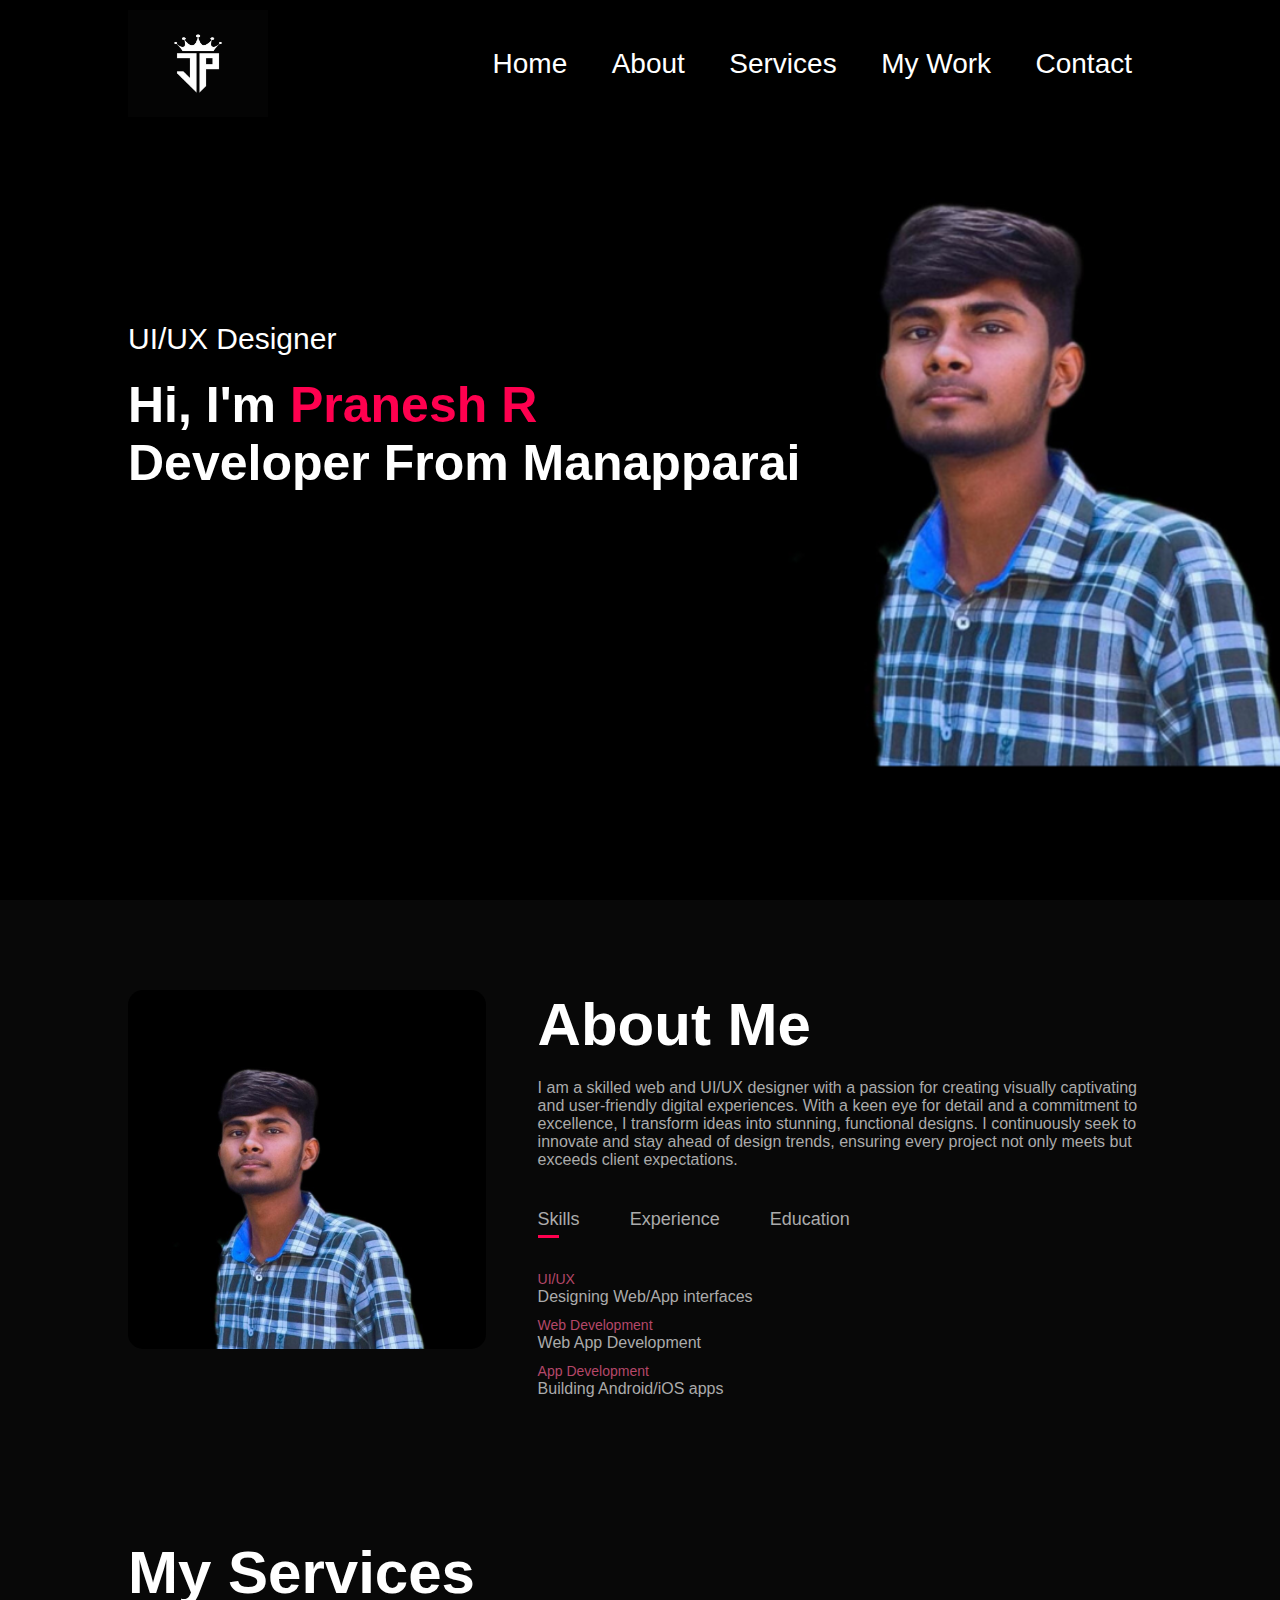
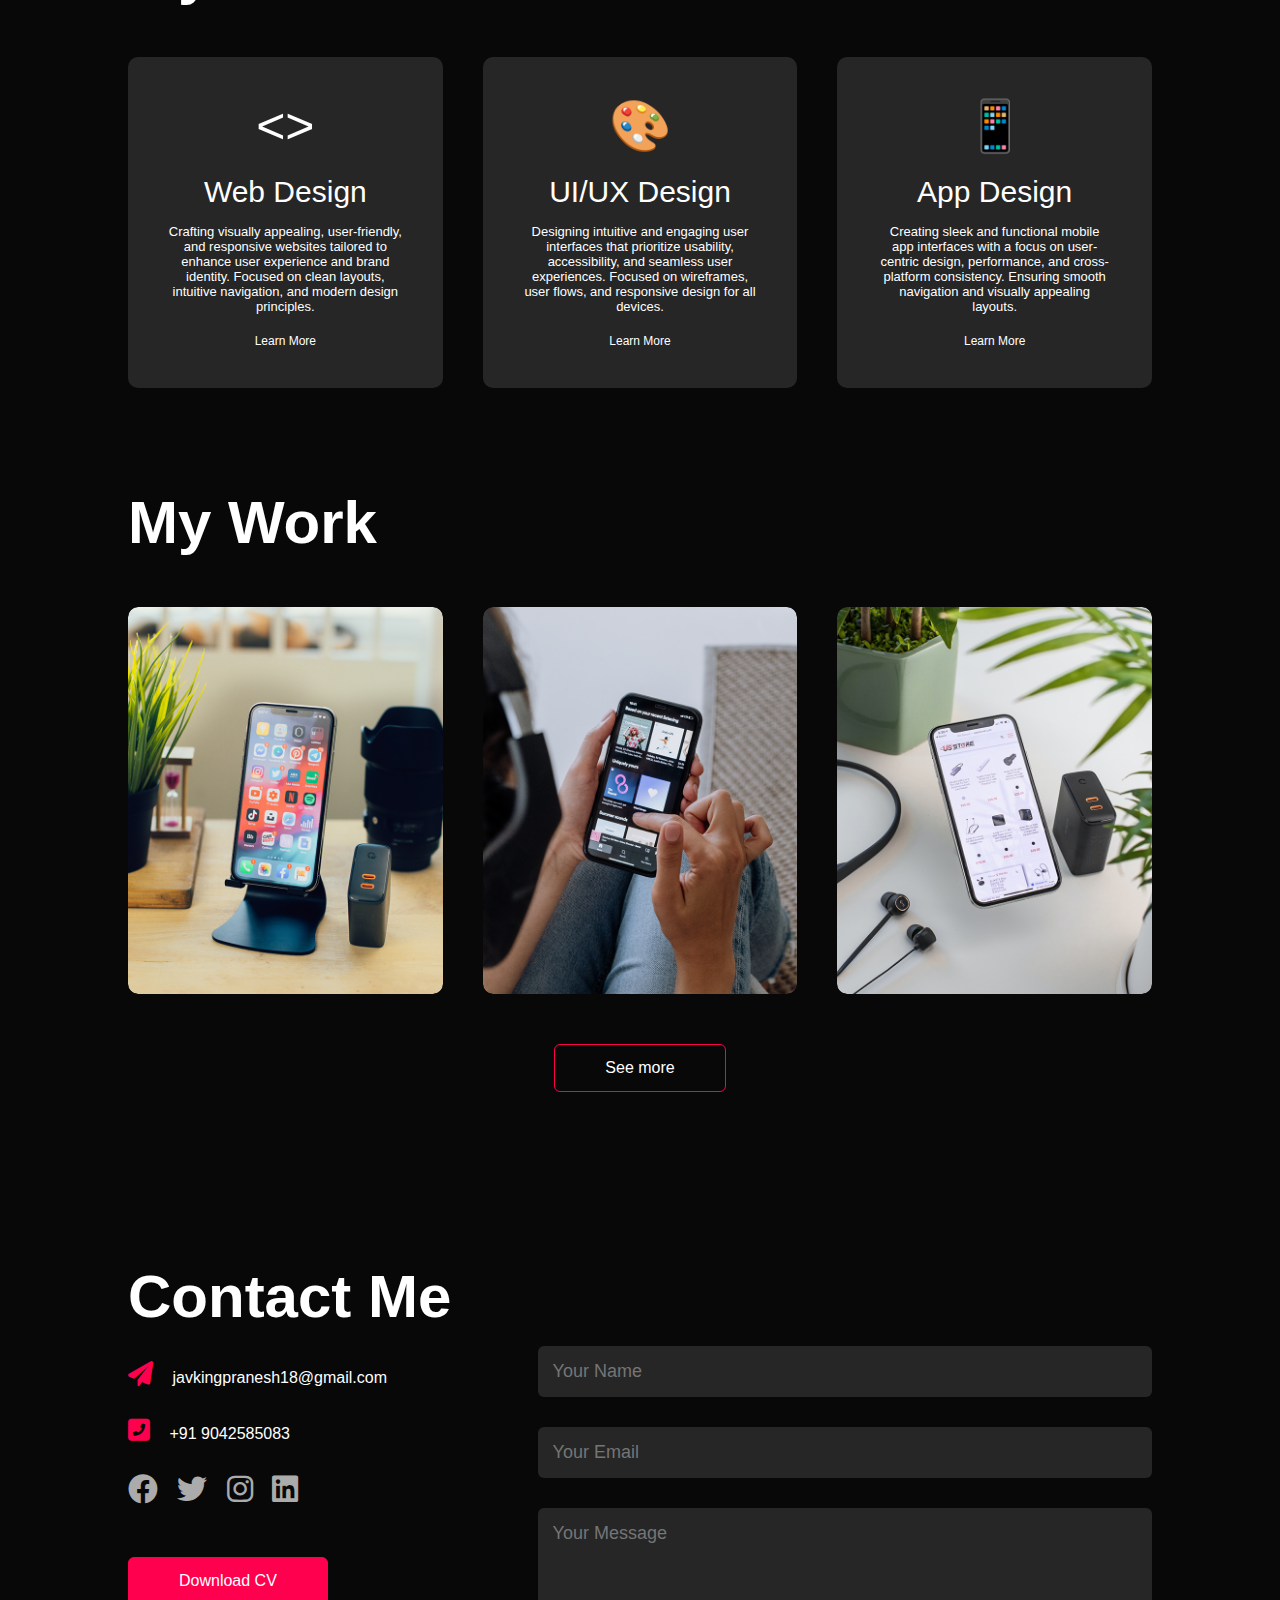
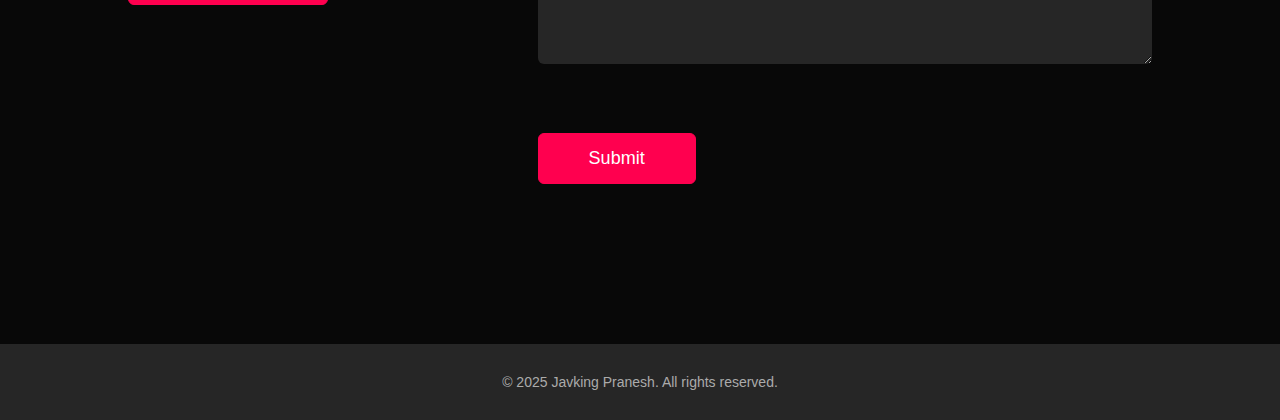
<file: Portfolio/index.html>
<!DOCTYPE html>
<html lang="en">
<head>
    <meta charset="UTF-8">
    <meta name="viewport" content="width=device-width, initial-scale=1.0">
    <title>Pranesh R - Portfolio</title>
    <link rel="stylesheet" href="style.css">
    <!-- Add Font Awesome CSS -->
    <link rel="stylesheet" href="https://cdnjs.cloudflare.com/ajax/libs/font-awesome/6.0.0/css/all.min.css">
</head>
<body>
    <div id="header">
        <div class="container">
            <nav>
                <img src="images/jp logo.jpg" class="logo">
                <ul>
                    <li><a href="#">Home</a></li>
                    <li><a href="#about">About</a></li>
                    <li><a href="#services">Services</a></li>
                    <li><a href="#portfolio">My Work</a></li>
                    <li><a href="#contact">Contact</a></li>
                </ul>
            </nav>
            <div class="header-text">
                <p>UI/UX Designer</p>
                <h1>Hi, I'm <span>Pranesh R</span><br>Developer From Manapparai</h1>
            </div>
        </div>
    </div>

    <!-------------------------------- About -------------------------------->
    <div id="about">
        <div class="container">
            <div class="row">
                <div class="about-col-1">
                    <img src="images/jp_about.jpg">
                </div>
                <div class="about-col-2">
                    <h1 class="sub-title">About Me</h1>
                    <p>I am a skilled web and UI/UX designer with a passion for creating visually captivating and user-friendly digital experiences. With a keen eye for detail and a commitment to excellence, I transform ideas into stunning, functional designs. I continuously seek to innovate and stay ahead of design trends, ensuring every project not only meets but exceeds client expectations.</p>

                    <div class="tab-titles">
                        <p class="tab-links active-link" onclick="opentab('skills')">Skills</p>
                        <p class="tab-links" onclick="opentab('experience')">Experience</p>
                        <p class="tab-links" onclick="opentab('education')">Education</p>
                    </div>
                    <div class="tab-contents active-tab" id="skills">
                        <ul>
                            <li><span>UI/UX</span><br>Designing Web/App interfaces</li>
                            <li><span>Web Development</span><br>Web App Development</li>
                            <li><span>App Development</span><br>Building Android/iOS apps</li>
                        </ul>
                    </div>
                    <div class="tab-contents" id="experience">
                        <ul>
                            <li><span>2025 June</span><br>Internship at Pydun Technology, Madurai</li>
                            <li><span>2025 January</span><br>Internship at Codesoft(online)</li>
                            <li><span>2024 January</span><br>Figma Workshop at PSNACET</li>
                        </ul>
                    </div>
                    <div class="tab-contents" id="education">
                        <ul>
                            <li><span>2023 - 2027</span><br>PSNA College of Engineering and Technology</li>
                            <li><span>2016 - 2023</span><br>St Antony's Hr sec school, Boystown</li>
                            <li><span>2011-2016</span><br>Sahaya Annai Matriculation School</li>
                        </ul>
                    </div>
                </div>
            </div>
        </div>
    </div>

    <!-------------------------------- Services -------------------------------->
    <div id="services">
        <div class="container">
            <h1 class="sub-title">My Services</h1>
            <div class="services-list">
                <div>
                    <span class="symbol"><></span>
                    <h2>Web Design</h2>
                    <p>Crafting visually appealing, user-friendly, and responsive websites tailored to enhance user experience and brand identity. Focused on clean layouts, intuitive navigation, and modern design principles.</p>
                    <a href="#">Learn More</a>
                </div>
                <div>
                    <span class="symbol">🎨</span>
                    <h2>UI/UX Design</h2>
                    <p>Designing intuitive and engaging user interfaces that prioritize usability, accessibility, and seamless user experiences. Focused on wireframes, user flows, and responsive design for all devices.</p>
                    <a href="#">Learn More</a>
                </div>
                <div>
                    <span class="symbol">📱</span>
                    <h2>App Design</h2>
                    <p>Creating sleek and functional mobile app interfaces with a focus on user-centric design, performance, and cross-platform consistency. Ensuring smooth navigation and visually appealing layouts.</p>
                    <a href="#">Learn More</a>
                </div>
            </div>
        </div>
    </div>

    <!-------------------------------- Portfolio -------------------------------->
    <div id="portfolio">
        <div class="container">
            <h1 class="sub-title">My Work</h1>
            <div class="work-list">
                <div class="work">
                    <img src="images/work-1.png" alt="Work 1">
                    <div class="layer">
                        <h3>Personal Portfolio (HTML, CSS, JS)</h3>
                        <p>A responsive personal website to showcase my projects, skills, and achievements.
Crafted using clean HTML, modern CSS, and interactive JavaScript.</p>
                        <a href="#"><i class="fas fa-external-link-alt"></i></a>
                    </div>
                </div>
                <div class="work">
                    <img src="images/work-2.png" alt="Work 2">
                    <div class="layer">
                        <h3> Train Ticket Booking (JavaFX + MySQL)</h3>
                        <p>A desktop application to book and manage train tickets with real-time database updates.
Built using JavaFX for UI and MySQL for backend data handling.</p>
                        <a href="#"><i class="fas fa-external-link-alt"></i></a>
                    </div>
                </div>
                <div class="work">
                    <img src="images/work-3.png" alt="Work 3">
                    <div class="layer">
                        <h3>Bank Management System (MySQL)</h3>
                        <p>A database-driven system to manage bank accounts, transactions, and customer data.
Designed with SQL queries and normalization principles for efficient performance.</p>
                        <a href="#"><i class="fas fa-external-link-alt"></i></a>
                    </div>
                </div>
            </div>
            <a href="#" class="btn">See more</a>
        </div>
    </div>

    <!-------------------------------- Contact -------------------------------->
    <div id="contact">
        <div class="container">
            <h1 class="sub-title">Contact Me</h1>
            <div class="row">
                <div class="contact-left">
                    <p><i class="fas fa-paper-plane"></i> javkingpranesh18@gmail.com</p>
                    <p><i class="fas fa-phone-square-alt"></i> +91 9042585083</p>
                    <div class="social-icons">
                        <a href="#"><i class="fab fa-facebook"></i></a>
                        <a href="#"><i class="fab fa-twitter"></i></a>
                        <a href="https://www.instagram.com/javking_pranesh_18/"><i class="fab fa-instagram"></i></a>
                        <a href="https://www.linkedin.com/in/pranesh-r-b69b00298/"><i class="fab fa-linkedin"></i></a>
                    </div>
                    <a href="images/my-cv.pdf" download class="btn btn2">Download CV</a>
                </div>
                <div class="contact-right">
                    <form>
                        <input type="text" name="Name" placeholder="Your Name" required>
                        <input type="email" name="Email" placeholder="Your Email" required>
                        <textarea name="Message" rows="6" placeholder="Your Message" required></textarea>
                        <button type="submit" class="btn btn2">Submit</button>
                    </form>
                </div>
            </div>
        </div>
        
    </div>
    <!-------------------------------- Footer -------------------------------->
<footer>
    <div class="container">
        <p>© 2025 Javking Pranesh. All rights reserved.</p>
    </div>
</footer>

    <script>
        var tablinks = document.getElementsByClassName("tab-links");
        var tabcontents = document.getElementsByClassName("tab-contents");

        function opentab(tabname) {
            for (tablink of tablinks) {
                tablink.classList.remove("active-link");
            }
            for (tabcontent of tabcontents) {
                tabcontent.classList.remove("active-tab");
            }
            event.currentTarget.classList.add("active-link");
            document.getElementById(tabname).classList.add("active-tab");
        }
    </script>
</body>
</html>
</file>
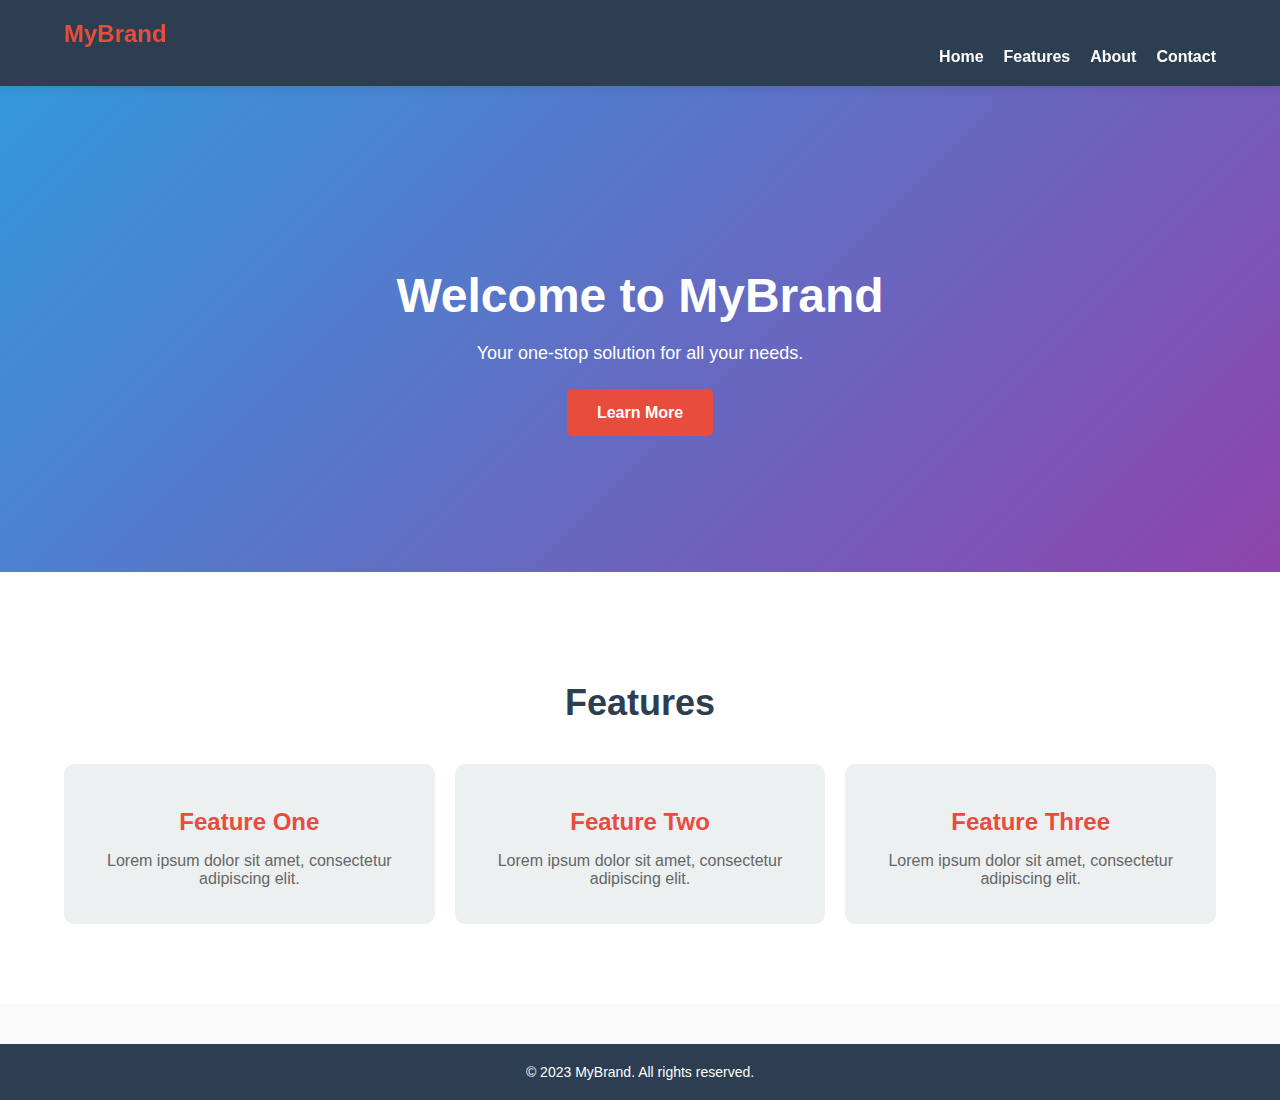
<file: Portfolio/landingpage.html>
<!DOCTYPE html>
<html lang="en">
<head>
    <meta charset="UTF-8">
    <meta name="viewport" content="width=device-width, initial-scale=1.0">
    <title>Landing Page</title>
    <link rel="stylesheet" href="landing.css">
</head>
<body>
    <!-- Header Section -->
    <header>
        <div class="container">
            <div class="logo">MyBrand</div>
            <nav>
                <ul>
                    <li><a href="#home">Home</a></li>
                    <li><a href="#features">Features</a></li>
                    <li><a href="#about">About</a></li>
                    <li><a href="#contact">Contact</a></li>
                </ul>
            </nav>
        </div>
    </header>

    <!-- Hero Section -->
    <section id="home" class="hero">
        <div class="container">
            <h1>Welcome to MyBrand</h1>
            <p>Your one-stop solution for all your needs.</p>
            <a href="#features" class="btn">Learn More</a>
        </div>
    </section>

    <!-- Features Section -->
    <section id="features" class="features">
        <div class="container">
            <h2>Features</h2>
            <div class="feature-grid">
                <div class="feature-item">
                    <h3>Feature One</h3>
                    <p>Lorem ipsum dolor sit amet, consectetur adipiscing elit.</p>
                </div>
                <div class="feature-item">
                    <h3>Feature Two</h3>
                    <p>Lorem ipsum dolor sit amet, consectetur adipiscing elit.</p>
                </div>
                <div class="feature-item">
                    <h3>Feature Three</h3>
                    <p>Lorem ipsum dolor sit amet, consectetur adipiscing elit.</p>
                </div>
            </div>
        </div>
    </section>

    <!-- Footer Section -->
    <footer id="contact">
        <div class="container">
            <p>&copy; 2023 MyBrand. All rights reserved.</p>
        </div>
    </footer>
</body>
</html>
</file>
<file: Portfolio/style.css>
* {
    margin: 0;
    padding: 0;
    font-family: 'Poppins', sans-serif;
    box-sizing: border-box;
}

body {
    background: #080808;
    color: #fff;
}

#header {
    width: 100%;
    height: 100vh;
    background-image: url(images/jp_home.png);
    background-size: cover;
    background-position: center;
}

.container {
    padding: 10px 10%;
}

nav {
    display: flex;
    align-items: center;
    justify-content: space-between;
    flex-wrap: wrap;
}

.logo {
    width: 140px;
    height: 107px;
}

nav ul li {
    margin: 10px 20px;
    display: inline-block;
    list-style: none;
}

nav ul li a {
    text-decoration: none;
    color: #fff;
    font-size: 28px;
    position: relative;
}

nav ul li a::after {
    content: ' ';
    width: 0;
    height: 3px;
    background: #ff004f;
    position: absolute;
    left: 0;
    bottom: -6px;
    transition: 0.5s;
}

nav ul li a:hover::after {
    width: 100%;
}

.header-text {
    margin-top: 20%;
    font-size: 30px;
}

.header-text h1 {
    font-size: 50px;
    margin-top: 20px;
}

.header-text h1 span {
    color: #ff004f;
}

/* -----------------------------About------------------------- */

#about {
    padding: 80px 0;
    color: #ababab;
}

.row {
    display: flex;
    justify-content: space-between;
    flex-wrap: wrap;
}

.about-col-1 {
    flex-basis: 35%;
}

.about-col-1 img {
    width: 100%;
    border-radius: 15px;
}

.about-col-2 {
    flex-basis: 60%;
}

.about-col-2 p {
    margin-top: 20px;
}

.sub-title {
    font-size: 60px;
    font-weight: 600;
    color: #fff;
}

.tab-titles {
    display: flex;
    margin: 20px 0 40px;
}

.tab-links {
    margin-right: 50px;
    font-size: 18px;
    font-weight: 500;
    cursor: pointer;
    position: relative;
}

.tab-links::after {
    content: '';
    width: 0;
    height: 3px;
    background-color: #ff004f;
    position: absolute;
    left: 0;
    bottom: -8px;
    transition: 0.5s;
}

.tab-links.active-link::after {
    width: 50%;
}

.tab-contents ul li {
    list-style: none;
    margin: 10px 0;
}

.tab-contents ul li span {
    color: #b54769;
    font-size: 14px;
}

.tab-contents {
    display: none;
}

.tab-contents.active-tab {
    display: block;
}

/* -----------------------------Services------------------------- */

#services {
    padding: 30px 0;
}

.services-list {
    display: grid;
    grid-template-columns: repeat(auto-fit, minmax(250px, 1fr));
    grid-gap: 40px;
    margin-top: 50px;
}

.services-list div {
    background: #262626;
    padding: 40px;
    font-size: 13px;
    font-weight: 300;
    border-radius: 10px;
    transition: background 0.5s, transform 0.5s;
    text-align: center;
}

.services-list div .symbol {
    font-size: 50px;
    margin-bottom: 20px;
    display: block;
}

.services-list div h2 {
    font-size: 30px;
    font-weight: 500;
    margin-bottom: 15px;
}

.services-list div a {
    text-decoration: none;
    color: #fff;
    font-size: 12px;
    margin-top: 20px;
    display: inline-block;
}

.services-list div:hover {
    background: #ff004f;
    transform: translateY(-10px);
}

/* -----------------------------Portfolio------------------------- */

#portfolio {
    padding: 50px 0;
}

.work-list {
    display: grid;
    grid-template-columns: repeat(auto-fit, minmax(250px, 1fr));
    grid-gap: 40px;
    margin-top: 50px;
}

.work {
    border-radius: 10px;
    position: relative;
    overflow: hidden;
}

.work img {
    width: 100%;
    height: 100%;
    border-radius: 10px;
    display: block;
    transition: transform 0.5s;
}

.layer {
    width: 100%;
    height: 0;
    background: linear-gradient(rgba(0,0,0,0.6), #ff004f);
    border-radius: 10px;
    position: absolute;
    left: 0;
    bottom: 0;
    overflow: hidden;
    display: flex;
    align-items: center;
    justify-content: center;
    flex-direction: column;
    padding: 0 40px;
    text-align: center;
    font-size: 14px;
    transition: height 0.5s;
}

.layer h3 {
    font-weight: 500;
    margin-bottom: 20px;
}

.layer a {
    margin-top: 20px;
    color: #ff004f;
    text-decoration: none;
    font-size: 18px;
    line-height: 60px;
    background: #fff;
    width: 60px;
    height: 60px;
    border-radius: 50%;
    text-align: center;
}

.work:hover img {
    transform: scale(1.1);
}

.work:hover .layer {
    height: 100%;
}

.btn {
    display: block;
    margin: 50px auto;
    width: fit-content;
    border: 1px solid #ff004f;
    padding: 14px 50px;
    border-radius: 6px;
    text-decoration: none;
    color: #fff;
    transition: background 0.5s;
}

.btn:hover {
    background: #ff004f;
}

/* -----------------------------Contact------------------------- */

#contact {
    padding: 50px 0;
}

.contact-left {
    flex-basis: 35%;
}

.contact-right {
    flex-basis: 60%;
}

.contact-left p {
    margin-top: 30px;
}

.contact-left p i {
    color: #ff004f;
    margin-right: 15px;
    font-size: 25px;
}

.social-icons {
    margin-top: 30px;
}

.social-icons a {
    text-decoration: none;
    font-size: 30px;
    margin-right: 15px;
    color: #ababab;
    display: inline-block;
    transition: transform 0.5s;
}

.social-icons a:hover {
    color: #ff004f;
    transform: translateY(-5px);
}

.btn.btn2 {
    display: inline-block;
    background: #ff004f;
}

.contact-right form {
    width: 100%;
}

form input, form textarea {
    width: 100%;
    border: 0;
    outline: none;
    background: #262626;
    padding: 15px;
    margin: 15px 0;
    color: #fff;
    font-size: 18px;
    border-radius: 6px;
}

form button {
    padding: 14px 60px;
    font-size: 18px;
    margin-top: 20px;
    cursor: pointer;
}
/* -----------------------------Footer------------------------- */
footer {
    background: #262626;
    color: #ababab;
    text-align: center;
    padding: 20px 0;
    margin-top: 50px;
}

footer p {
    font-size: 14px;
    margin: 0;
}
</file>
<file: Portfolio/landing.css>
/* General Styles */
body {
    font-family: 'Arial', sans-serif;
    margin: 0;
    padding: 0;
    box-sizing: border-box;
    background-color: #f9f9f9;
    color: #333;
}

.container {
    width: 90%;
    max-width: 1200px;
    margin: 0 auto;
}

/* Header Styles */
header {
    background-color: #2c3e50;
    color: #fff;
    padding: 20px 0;
    position: sticky;
    top: 0;
    z-index: 1000;
    box-shadow: 0 2px 10px rgba(0, 0, 0, 0.1);
}

header .logo {
    font-size: 24px;
    font-weight: bold;
    color: #e74c3c;
    animation: fadeIn 1.5s ease-in-out;
}

header nav ul {
    list-style: none;
    margin: 0;
    padding: 0;
    display: flex;
    justify-content: flex-end;
}

header nav ul li {
    margin-left: 20px;
}

header nav ul li a {
    color: #fff;
    text-decoration: none;
    font-weight: bold;
    transition: color 0.3s ease;
}

header nav ul li a:hover {
    color: #e74c3c;
}

/* Hero Section Styles */
.hero {
    background: linear-gradient(135deg, #3498db, #8e44ad);
    padding: 150px 0;
    text-align: center;
    color: #fff;
    animation: slideIn 1.5s ease-in-out;
}

.hero h1 {
    font-size: 48px;
    margin-bottom: 20px;
    animation: fadeIn 2s ease-in-out;
}

.hero p {
    font-size: 18px;
    margin-bottom: 40px;
    animation: fadeIn 2.5s ease-in-out;
}

.hero .btn {
    background-color: #e74c3c;
    color: #fff;
    padding: 15px 30px;
    text-decoration: none;
    font-weight: bold;
    border-radius: 5px;
    transition: background-color 0.3s ease, transform 0.3s ease;
    animation: fadeIn 3s ease-in-out;
}

.hero .btn:hover {
    background-color: #c0392b;
    transform: scale(1.05);
}

/* Features Section Styles */
.features {
    padding: 80px 0;
    text-align: center;
    background-color: #fff;
}

.features h2 {
    font-size: 36px;
    margin-bottom: 40px;
    color: #2c3e50;
    animation: fadeIn 1.5s ease-in-out;
}

.feature-grid {
    display: flex;
    justify-content: space-between;
    gap: 20px;
}

.feature-item {
    background-color: #ecf0f1;
    padding: 20px;
    border-radius: 10px;
    flex: 1;
    transition: transform 0.3s ease, box-shadow 0.3s ease;
    animation: fadeInUp 1.5s ease-in-out;
}

.feature-item:hover {
    transform: translateY(-10px);
    box-shadow: 0 10px 20px rgba(0, 0, 0, 0.1);
}

.feature-item h3 {
    font-size: 24px;
    margin-bottom: 10px;
    color: #e74c3c;
}

.feature-item p {
    font-size: 16px;
    color: #666;
}

/* Footer Styles */
footer {
    background-color: #2c3e50;
    color: #fff;
    text-align: center;
    padding: 20px 0;
    margin-top: 40px;
}

footer p {
    margin: 0;
    font-size: 14px;
}

/* Animations */
@keyframes fadeIn {
    from {
        opacity: 0;
    }
    to {
        opacity: 1;
    }
}

@keyframes slideIn {
    from {
        transform: translateY(-50px);
        opacity: 0;
    }
    to {
        transform: translateY(0);
        opacity: 1;
    }
}

@keyframes fadeInUp {
    from {
        transform: translateY(20px);
        opacity: 0;
    }
    to {
        transform: translateY(0);
        opacity: 1;
    }
}
</file>
